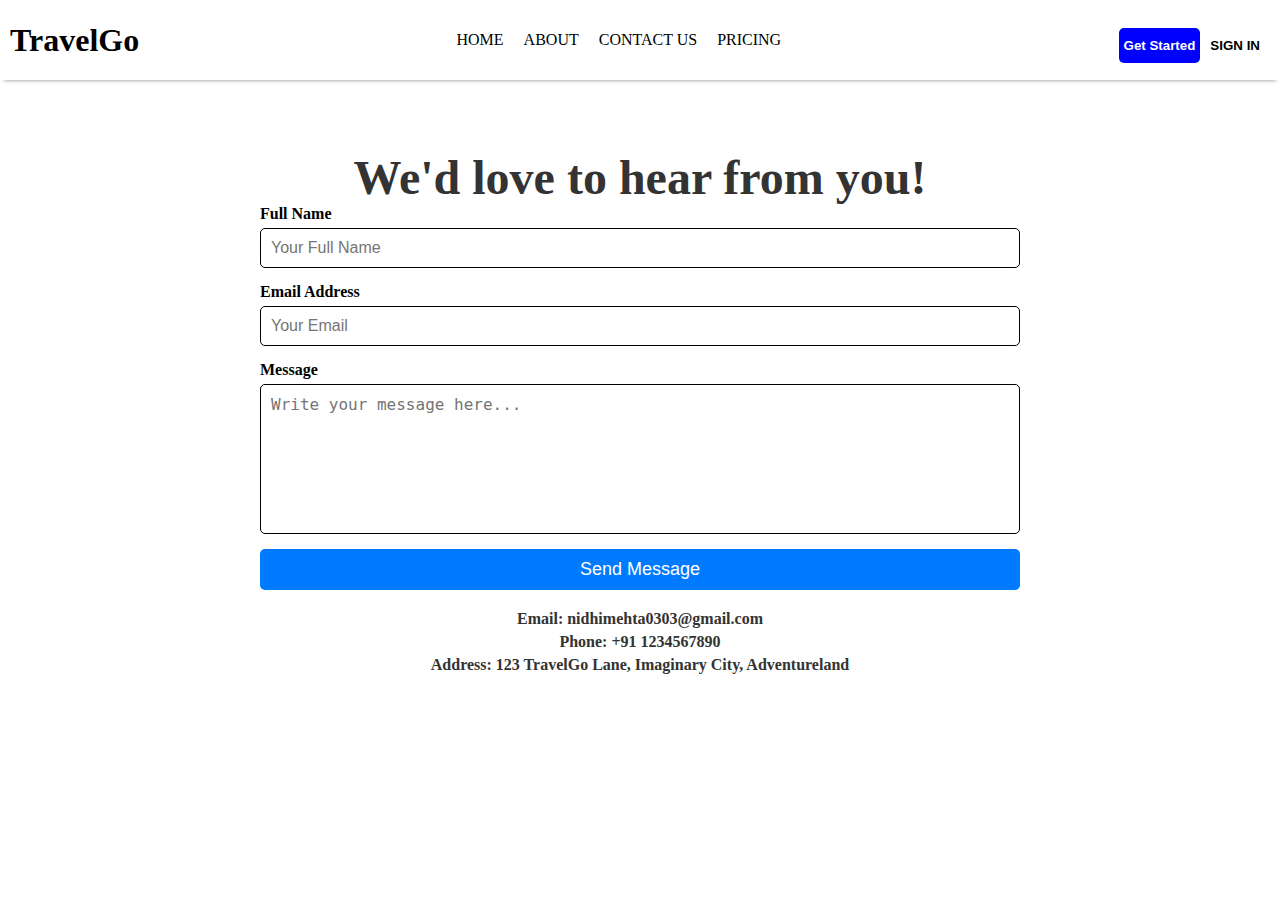
<file: form.html>
<!DOCTYPE html>
<html lang="en">

<head>
    <meta charset="UTF-8">
    <meta name="viewport" content="width=device-width, initial-scale=1.0">
    <title>Contact us</title>
    <link rel="stylesheet" href="styleform.css">
</head>

<body>
    <div class="navbar">
        <div class="header">
            <header>TravelGo</header>
        </div>

        <div class="hacp" id="navbar-menu">
            <ul>
                <li><a href="index.html">HOME</a></li>
                <li><a href="about.html">ABOUT</a></li>
                <li> <a href="form.html">CONTACT US</a> </li>
                <li>PRICING</li>
            </ul>
        </div>
        <div class="button">
            <input type="button" id="get" value="Get Started">
            <input type="button" id="sign" value="SIGN IN">
        </div>

        <div class="hamburger" id="hamburger">
            <div class="line"></div>
            <div class="line"></div>
            <div class="line"></div>
        </div>
    </div>
    <div class="contact-container">
        <p>We'd love to hear from you!</p>
        <form>
            <div class="form-group">
                <label for="name">Full Name</label>
                <input type="text" id="name" name="name" placeholder="Your Full Name" required>
            </div>
            <div class="form-group">
                <label for="email">Email Address</label>
                <input type="email" id="email" name="email" placeholder="Your Email" required>
            </div>
            <div class="form-group">
                <label for="message">Message</label>
                <textarea id="message" name="message" placeholder="Write your message here..." required></textarea>
            </div>
            <button type="submit" class="submit-btn">Send Message</button>
        </form>
        <div class="contact-info">
            <p>Email: nidhimehta0303@gmail.com</p>
            <p>Phone: +91 1234567890</p>
            <p>Address: 123 TravelGo Lane, Imaginary City, Adventureland</p>
        </div>
    </div>
    <script>
        document.getElementById('hamburger').addEventListener('click', () => {
            var menu = document.getElementById('navbar-menu').querySelector('ul');
            menu.classList.toggle('active');
            var hamburger = document.getElementById('hamburger');
            hamburger.classList.toggle('active');

        })
    </script>
</body>

</html>
</file>
<file: styleform.css>
@import url('https://fonts.googleapis.com/css2?family=Rubik:ital,wght@0,300..900;1,300..900&display=swap');

* {
    margin: 0;
    padding: 0;
    box-sizing: border-box;
}

body {
    background: url('https://content.wepik.com/statics/26269456/preview-page2.jpg') no-repeat center center fixed;
    background-size: cover;
    background-size: 120% 120%;
}

.hacp ul li a {
    text-decoration: none;
    color: black;
}

.hacp ul li a:hover {
    color: blue;
}

.header {
    display: flex;
    align-items: center;
    justify-content: center;
    height: 100%;
    padding-left: 10px;

}

.hacp {
    display: flex;
    align-items: center;
    justify-content: center;
    height: 100%;
}

.button {
    display: flex;
    align-items: center;
    justify-content: center;
    height: 100%;
    padding-right: 10px;
    padding-left: 10px;
    margin: 5px;
}

.header header {
    font-weight: bold;
    font-size: 2rem;
}

.hacp li {
    list-style: none;
    display: inline-block;
    justify-content: space-between;
    margin: 8px;
}

.navbar {
    margin-top: 0;
    width: 100%;
    height: 80px;
    display: flex;
    justify-content: space-between;
    box-shadow: 0 4px 4px -4px rgba(0, 0, 0, 0.5);
    background-color: white;
}

#get {
    background-color: blue;
    padding: 10px 5px 10px 5px;
    color: white;
    font-weight: 600;
    border-radius: 5px;
    border: none;
    margin: 5px;
}

#sign {
    background-color: white;
    border: none;
    font-weight: 600;
    padding: 10px 5px 10px 5px;
}

#sign:hover {
    background-color: blue;
    color: white;
    padding: 10px 5px 10px 5px;
    border-radius: 5px;
    transition: trasnform 0.5s ease-in,
        background-color 0.5s ease-in;
}

.contact-container {
    max-width: 800px;
    margin: 50px auto;
    padding: 20px;
    border-radius: 8px;
    height: 100%;
}

.contact-container p {
    text-align: center;
    color: #333;
    font-weight: bold;
    font-size: 3rem;
}

.contact-container form {
    display: flex;
    flex-direction: column;
    gap: 15px;
}

.form-group {
    display: flex;
    flex-direction: column;
}

.form-group label {
    font-weight: bold;
    margin-bottom: 5px;
}

.form-group input,
.form-group textarea {
    padding: 10px;
    font-size: 16px;
    border: 1px solid black;
    border-radius: 5px;
}

.form-group textarea {
    resize: none;
    height: 150px;
}

.form-group input:focus,
.form-group textarea:focus {
    border-color: #007bff;
    outline: none;
}

.submit-btn {
    background-color: #007bff;
    color: white;
    border: none;
    padding: 10px 15px;
    font-size: 18px;
    border-radius: 5px;
    cursor: pointer;
    transition: background-color 0.3s ease;
}

.submit-btn:hover {
    background-color: #0056b3;
}

.contact-info {
    margin-top: 20px;
    text-align: center;
}

.contact-info p {
    margin: 5px 0;
    font-size: 16px;
}

.line {
    height: 2px;
    width: 20px;
    background-color: black;
    border: 2px solid black;
    transition: all 0.5s ease;
}

.hamburger {
    height: 25px;
    width: 50px;
    margin-top: 20px;
    display: none;
    flex-direction: column;
    justify-content: center;
    align-items: center;
    gap: 2px;

}

.hamburger.active .line:nth-child(1) {
    transform: rotate(45deg);

}

.hamburger.active .line:nth-child(2) {
    opacity: 0;
}

.hamburger.active .line:nth-child(3) {
    transform: translateY(-10px) rotate(-45deg);
}

@media(max-width:768px) {
    body {
        overflow: visible;
    }

    .hacp ul {
        display: none;
        flex-direction: column;
        gap: 10px;
        background-color: aliceblue;
        box-shadow: 0 4px 4px -4px rgba(0, 0, 0, 0.5);
        position: absolute;
        top: 50px;
        right: 20px;
        width: 200px;
    }

    .hamburger {
        display: flex;
    }

    .hacp ul.active {
        display: flex;
    }

}
</file>
